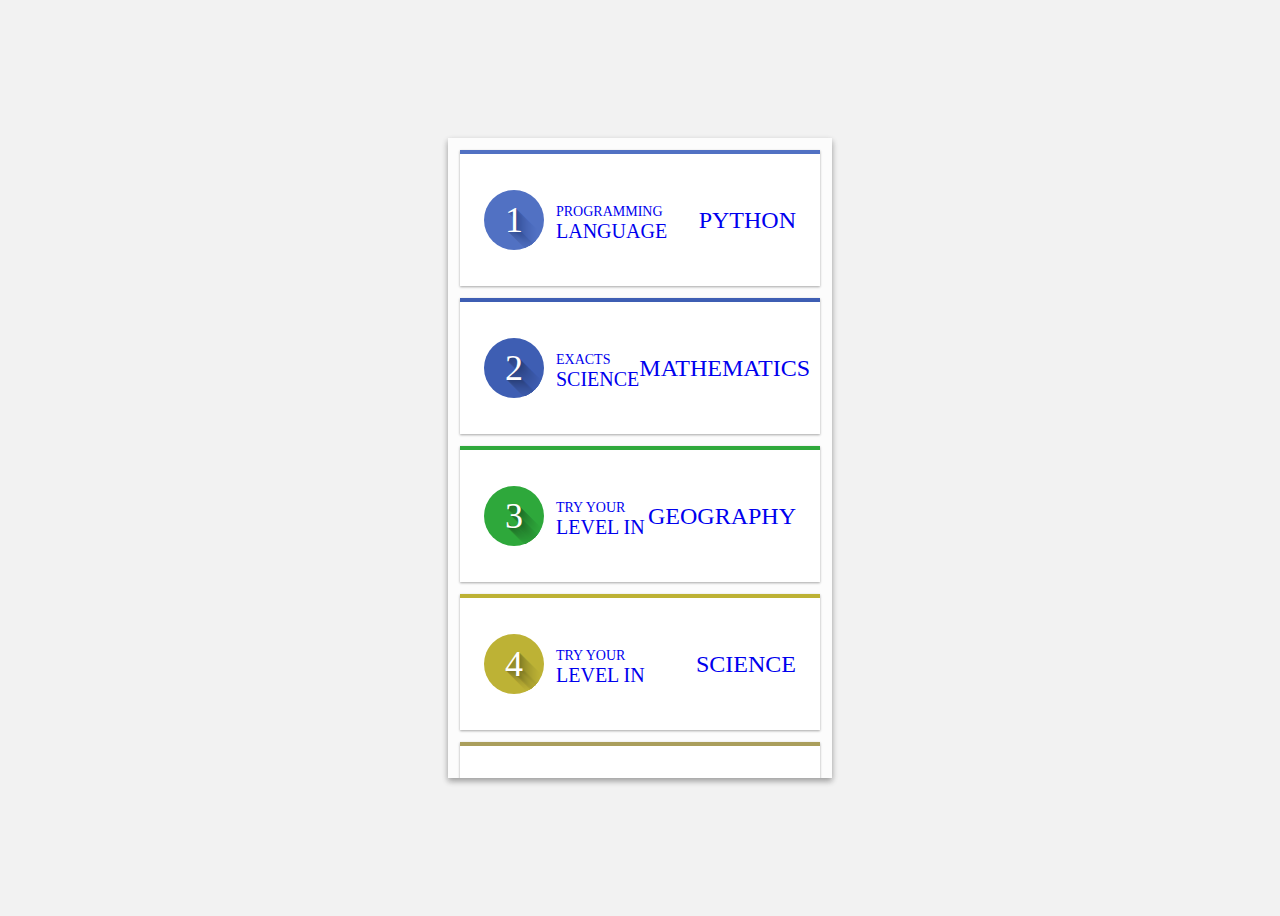
<file: userlogin/user/games/index.html>
<!DOCTYPE html>
<html>
<head>
	<title>DSW PROJECT</title>
	<link rel="stylesheet" type="text/css" href="style.css">
</head>
<body>
	<div class="view">
	<div class="card__full">
		<div class="card__full-top">
			<svg xmlns="http://www.w3.org/2000/svg" viewBox="0 0 24 24">
					<path d="M16.59 8.59l-4.59 4.58-4.59-4.58-1.41 1.41 6 6 6-6z"/>
					<path d="M0 0h24v24h-24z" fill="none"/>
			</svg>
			<span class="card__full-num"></span>
		</div>
		<div class="card__full-bottom">
			<p class="card__full-handle"></p>
			<p class="card__full-info"></p>
		</div>
	</div>
	<ul class="card__list">
		<a href="python.html" style="text-decoration: none;">
		<li class="card__item card__item--blue">
			<div class="card__info">
				<div class="info-player">
					<p class="info-player__num">1</p>
					<p class="info-player__name"><small>PROGRAMMING</small><br>LANGUAGE</p>
				</div>
				<div class="info-place">PYTHON</div>
			</div>
		</li>
		</a>
		<a href="math.html" style="text-decoration: none;">
		<li class="card__item card__item--purple">
			<div class="card__info">
				<div class="info-player">
					<p class="info-player__num">2</p>
					<p class="info-player__name"><small>EXACTS</small><br>SCIENCE</p>
				</div>
				<div class="info-place">MATHEMATICS</div>
			</div>
		</li>
		</a>
		<a href="geo.html" style="text-decoration: none;">
		<li class="card__item card__item--green">
			<div class="card__info">
				<div class="info-player">
					<p class="info-player__num">3</p>
					<p class="info-player__name"><small>TRY YOUR</small><br>LEVEL IN</p>
				</div>
				<div class="info-place">GEOGRAPHY</div>
			</div>
		</li>
		</a>
		<a href="sci.html" style="text-decoration: none;">
		<li class="card__item card__item--yellow">
			<div class="card__info">
				<div class="info-player">
					<p class="info-player__num">4</p>
					<p class="info-player__name"><small>TRY YOUR</small><br>LEVEL IN</p>
				</div>
				<div class="info-place">SCIENCE</div>
			</div>
		</li>
		</a>
		<a href="bus.html" style="text-decoration: none;">
		<li class="card__item card__item--tan">
			<div class="card__info">
				<div class="info-player">
					<p class="info-player__num">5</p>
					<p class="info-player__name"><small>TRY YOUR</small><br>LEVEL IN</p>
				</div>
				<div class="info-place">BUSINESS</div>
			</div>
		</li>
		</a>
		<a href="c.html" style="text-decoration: none;">
		<li class="card__item card__item--orange">
			<div class="card__info">
				<div class="info-player">
					<p class="info-player__num">6</p>
					<p class="info-player__name"><small>PROGRAMMING</small><br>LANGUAGE</p>
				</div>
				<div class="info-place">C#</div>
			</div>
		</li>
		</a>
	</ul>
</div>
</body>
<script src="base.js"></script>
</html>
</file>
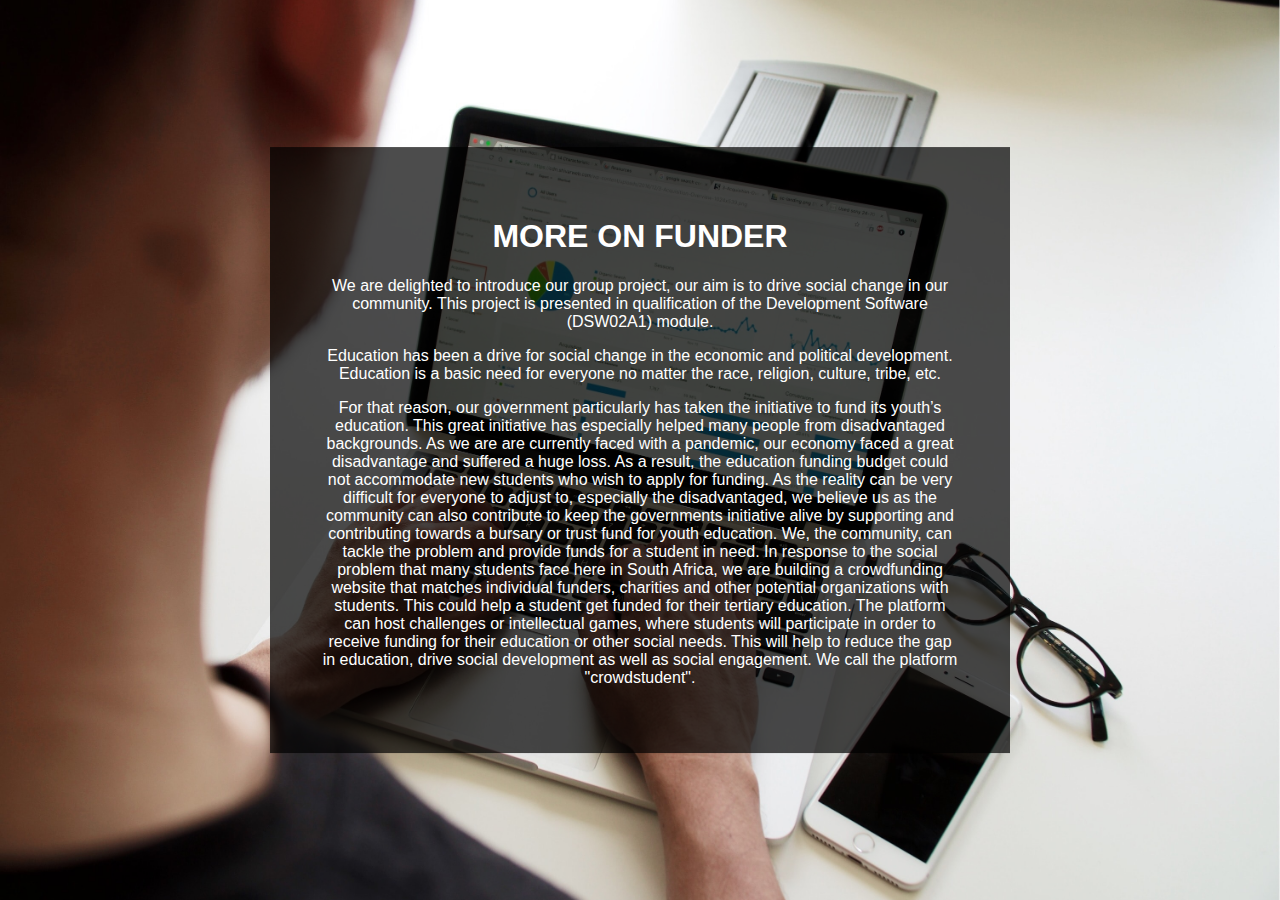
<file: more/more.html>
<!DOCTYPE html>
<html>
<head>
	<meta charset="utf-8">
	<meta name="viewport" content="width=device-width, initial-scale=1.0">
	<title>READ MORE</title>
	<link rel="stylesheet" href="more.css">
</head>
</head>
<body>
	<div class="header">
		<div class="main">
			<h1>MORE ON FUNDER</h1>
			<p>
				We are delighted to introduce our group project, our aim is to drive social change in our community. This project is presented in qualification of the Development Software (DSW02A1) module.
			</p>
			<p>
				Education has been a drive for social change in the economic and political development. Education is a basic need for everyone no matter the race, religion, culture, tribe, etc.
			</p>
			<p>
				For that reason, our government particularly has taken the initiative to fund its youth’s education. This great initiative has especially helped many people from disadvantaged backgrounds. As we are are currently faced with a pandemic, our economy faced a great disadvantage and suffered a huge loss. As a result, the education funding budget could not accommodate new students who wish to apply for funding. As the reality can be very difficult for everyone to adjust to, especially the disadvantaged, we believe us as the community can also contribute to keep the governments initiative alive by supporting and contributing towards a bursary or trust fund for youth education. We, the community, can tackle the problem and provide funds for a student in need. In response to the social problem that many students face here in South Africa, we are building a crowdfunding website that matches individual funders, charities and other potential organizations with students. This could help a student get funded for their tertiary education. The platform can host challenges or intellectual games, where students will participate in order to receive funding for their education or other social needs. This will help to reduce the gap in education, drive social development as well as social engagement. We call the platform "crowdstudent".
			</p>
		</div>
	</div>
</body>
</html>
</file>
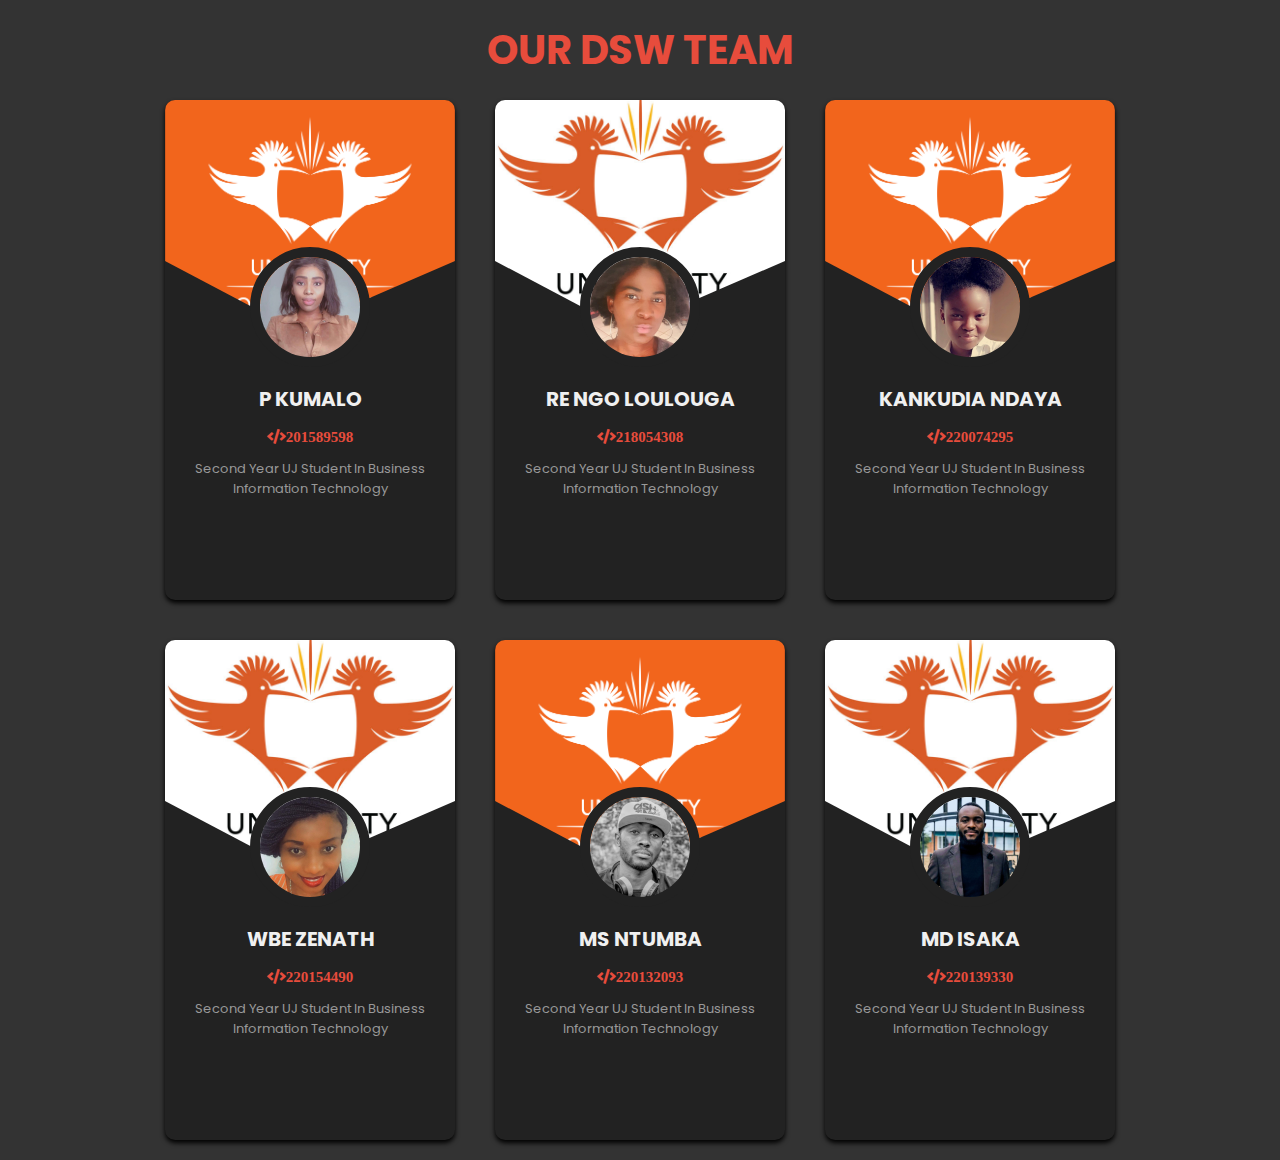
<file: team/team.html>
<!DOCTYPE html>
<html>
<head>
	<meta charset="utf-8">
	<meta name="viewport" content="width=device-width, initial-scale=1.0">
	<title>TEAM</title>
	<link rel="stylesheet" href="team.css">
	<link rel="stylesheet" href="https://cdnjs.cloudflare.com/ajax/libs/font-awesome/5.15.1/css/all.min.css">
</head>
<body>
	<h1>OUR DSW TEAM</h1>
	<section class="container">
		<div class="card">
			<div class="bg-image">
				<img src="images/uj.png">
			</div>
			<div class="pic">
				<img src="images/1.jpg">
			</div>
			<div class="info">
				<h3>P KUMALO</h3>
				<span>
					<i class="fas fa-code">201589598</i>
				</span>
				<p>Second Year UJ Student in Business Information Technology</p>
			</div>
		</div>
		<div class="card">
			<div class="bg-image">
				<img src="images/uj1.jpg">
			</div>
			<div class="pic">
				<img src="images/2.jpg">
			</div>
			<div class="info">
				<h3>RE NGO LOULOUGA</h3>
				<span>
					<i class="fas fa-code">218054308</i>
				</span>
				<p>Second Year UJ Student in Business Information Technology</p>
			</div>
		</div>
		<div class="card">
			<div class="bg-image">
				<img src="images/uj.png">
			</div>
			<div class="pic">
				<img src="images/3.jpg">
			</div>
			<div class="info">
				<h3>KANKUDIA NDAYA</h3>
				<span>
					<i class="fas fa-code">220074295</i>
				</span>
				<p>Second Year UJ Student in Business Information Technology</p>
			</div>
		</div>
		<div class="card">
			<div class="bg-image">
				<img src="images/uj1.jpg">
			</div>
			<div class="pic">
				<img src="images/4.jpg">
			</div>
			<div class="info">
				<h3>WBE ZENATH</h3>
				<span>
					<i class="fas fa-code">220154490</i>
				</span>
				<p>Second Year UJ Student in Business Information Technology</p>
			</div>
		</div>
		<div class="card">
			<div class="bg-image">
				<img src="images/uj.png">
			</div>
			<div class="pic">
				<img src="images/7.jpg">
			</div>
			<div class="info">
				<h3>MS NTUMBA</h3>
				<span>
					<i class="fas fa-code">220132093</i>
				</span>
				<p>Second Year UJ Student in Business Information Technology</p>
			</div>
		</div>
		<div class="card">
			<div class="bg-image">
				<img src="images/uj1.jpg">
			</div>
			<div class="pic">
				<img src="images/6.jpg">
			</div>
			<div class="info">
				<h3>MD ISAKA</h3>
				<span>
					<i class="fas fa-code">220139330</i>
				</span>
				<p>Second Year UJ Student in Business Information Technology</p>
			</div>
		</div>
	</section>
</body>
</html>
</file>
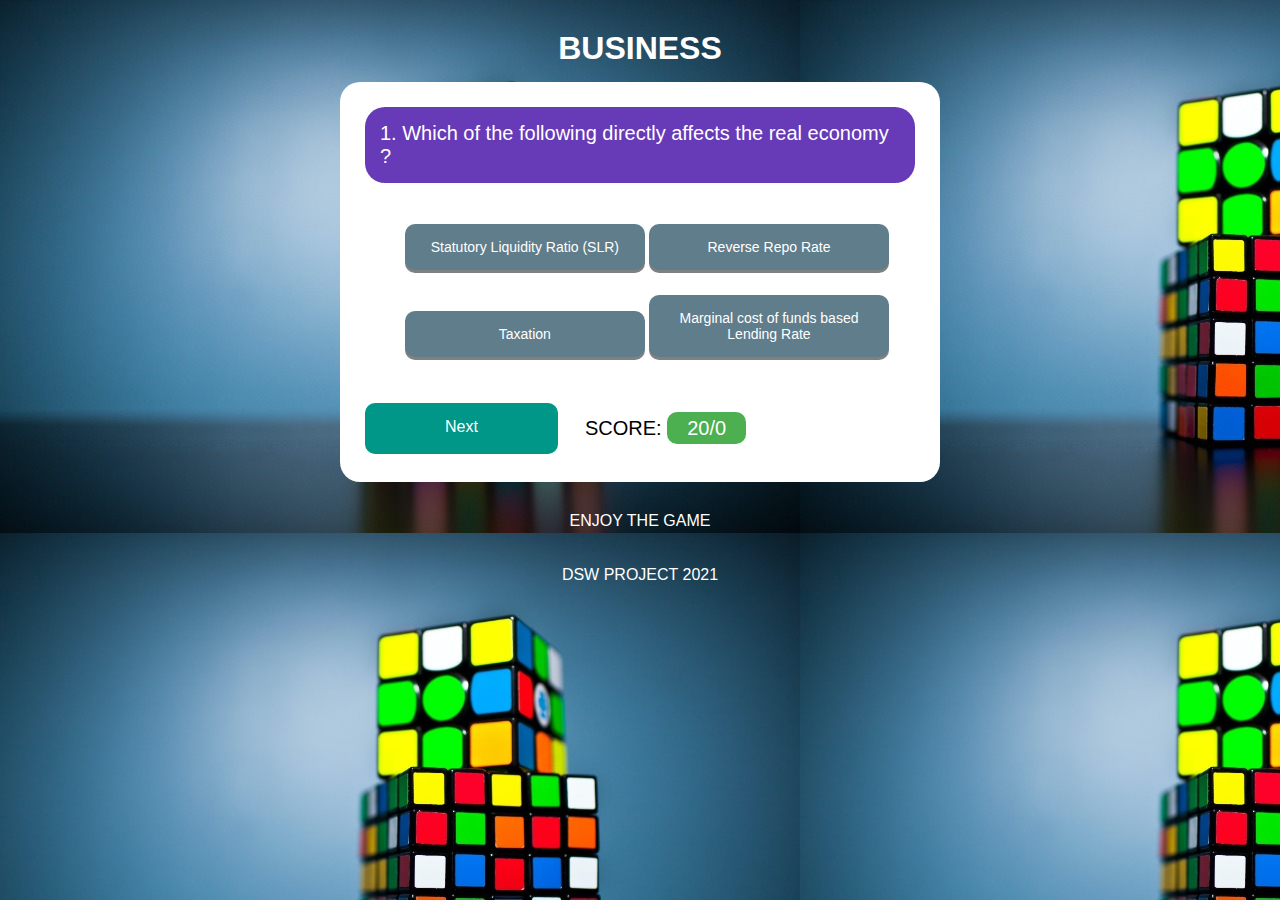
<file: userlogin/user/games/bus.html>
<!DOCTYPE html>
<html>
<head>
	<meta charset="utf-8">
	<meta name="viewport" content="width=device-width, initial-scale=1.0">
	<meta http-equiv="X-UA-Compatible" content="ie-edge">
	<title>Quiz</title>
	<link rel="stylesheet" href="good.css">
</head>
<body>
	<h1>BUSINESS</h1>
	<div class="quiz_wrapper">
		<div class="question" id="questionBox">
			
		</div>
		<div class="options">
			<ul id="ul">
				<li id="op1" onclick="button(this)" onmousedown="beep5.play();"></li>
				<li id="op2" onclick="button(this)" onmousedown="beep5.play();"></li>
				<li id="op3" onclick="button(this)" onmousedown="beep5.play();"></li>
				<li id="op4" onclick="button(this)" onmousedown="beep5.play();"></li>
			</ul>
		</div>
		<div class="score">
			<div class="next">
				<button type="button" onclick="next()" id="button" onmousedown="beep5.play();">Next</button>
			</div>
			<div class="score-card">
				Score: <span id="scoreCard">0</span>
			</div>
		</div>
	</div>
	<script>
		var beep5=new Audio();
		beep5.src="sojap.mp3";
	</script>
	<script src="bus.js"></script>
</body>
<p class="copyright">ENJOY THE GAME</p>
<p class="copyright">DSW PROJECT 2021</p>
</html>
</file>
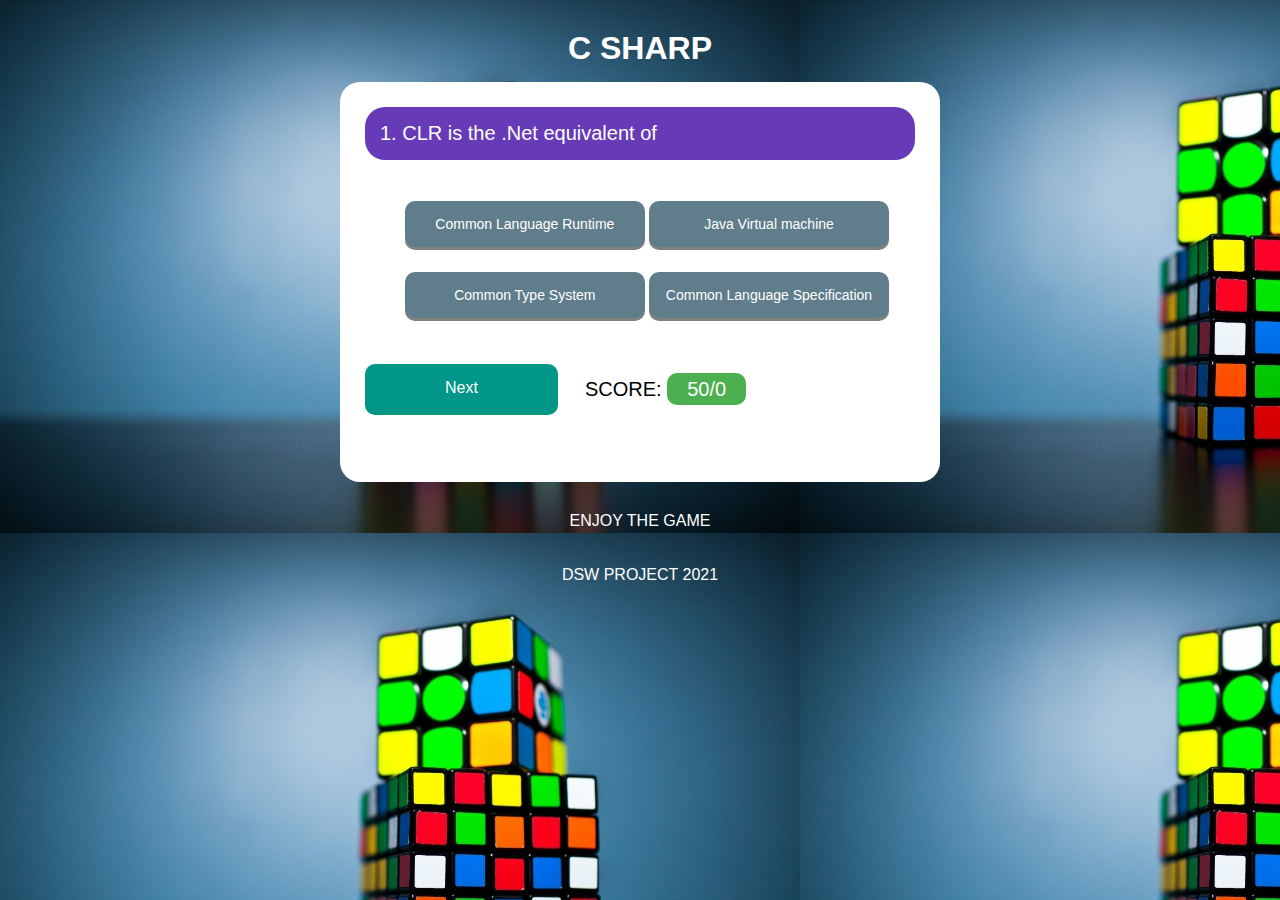
<file: userlogin/user/games/c.html>
<!DOCTYPE html>
<html>
<head>
	<meta charset="utf-8">
	<meta name="viewport" content="width=device-width, initial-scale=1.0">
	<meta http-equiv="X-UA-Compatible" content="ie-edge">
	<title>Quiz</title>
	<link rel="stylesheet" href="good.css">
</head>
<body>
	<h1>C SHARP</h1>
	<div class="quiz_wrapper">
		<div class="question" id="questionBox">
			
		</div>
		<div class="options">
			<ul id="ul">
				<li id="op1" onclick="button(this)" onmousedown="beep5.play();"></li>
				<li id="op2" onclick="button(this)" onmousedown="beep5.play();"></li>
				<li id="op3" onclick="button(this)" onmousedown="beep5.play();"></li>
				<li id="op4" onclick="button(this)" onmousedown="beep5.play();"></li>
			</ul>
		</div>
		<div class="score">
			<div class="next">
				<button type="button" onclick="next()" id="button" onmousedown="beep5.play();">Next</button>
			</div>
			<div class="score-card">
				Score: <span id="scoreCard">0</span>
			</div>
		</div>
	</div>
	<script>
		var beep5=new Audio();
		beep5.src="sojap.mp3";
	</script>
	<script src="c.js"></script>
</body>
<p class="copyright">ENJOY THE GAME</p>
<p class="copyright">DSW PROJECT 2021</p>
</html>
</file>
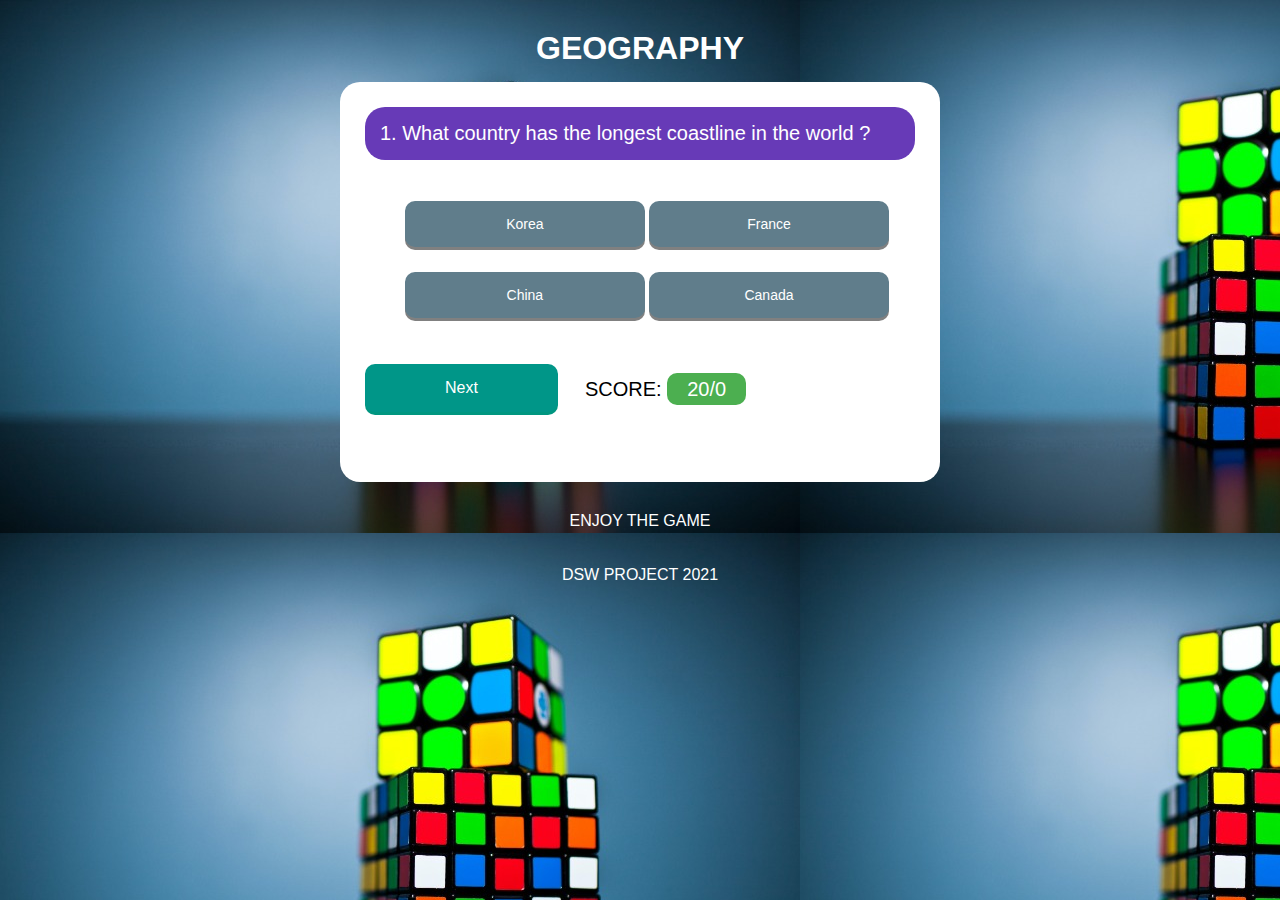
<file: userlogin/user/games/geo.html>
<!DOCTYPE html>
<html>
<head>
	<meta charset="utf-8">
	<meta name="viewport" content="width=device-width, initial-scale=1.0">
	<meta http-equiv="X-UA-Compatible" content="ie-edge">
	<title>Quiz</title>
	<link rel="stylesheet" href="good.css">
</head>
<body>
	<h1>GEOGRAPHY</h1>
	<div class="quiz_wrapper">
		<div class="question" id="questionBox">
			
		</div>
		<div class="options">
			<ul id="ul">
				<li id="op1" onclick="button(this)" onmousedown="beep5.play();"></li>
				<li id="op2" onclick="button(this)" onmousedown="beep5.play();"></li>
				<li id="op3" onclick="button(this)" onmousedown="beep5.play();"></li>
				<li id="op4" onclick="button(this)" onmousedown="beep5.play();"></li>
			</ul>
		</div>
		<div class="score">
			<div class="next">
				<button type="button" onclick="next()" id="button" onmousedown="beep5.play();">Next</button>
			</div>
			<div class="score-card">
				Score: <span id="scoreCard">0</span>
			</div>
		</div>
	</div>
	<script>
		var beep5=new Audio();
		beep5.src="sojap.mp3";
	</script>
	<script src="geo.js"></script>
</body>
<p class="copyright">ENJOY THE GAME</p>
<p class="copyright">DSW PROJECT 2021</p>
</html>
</file>
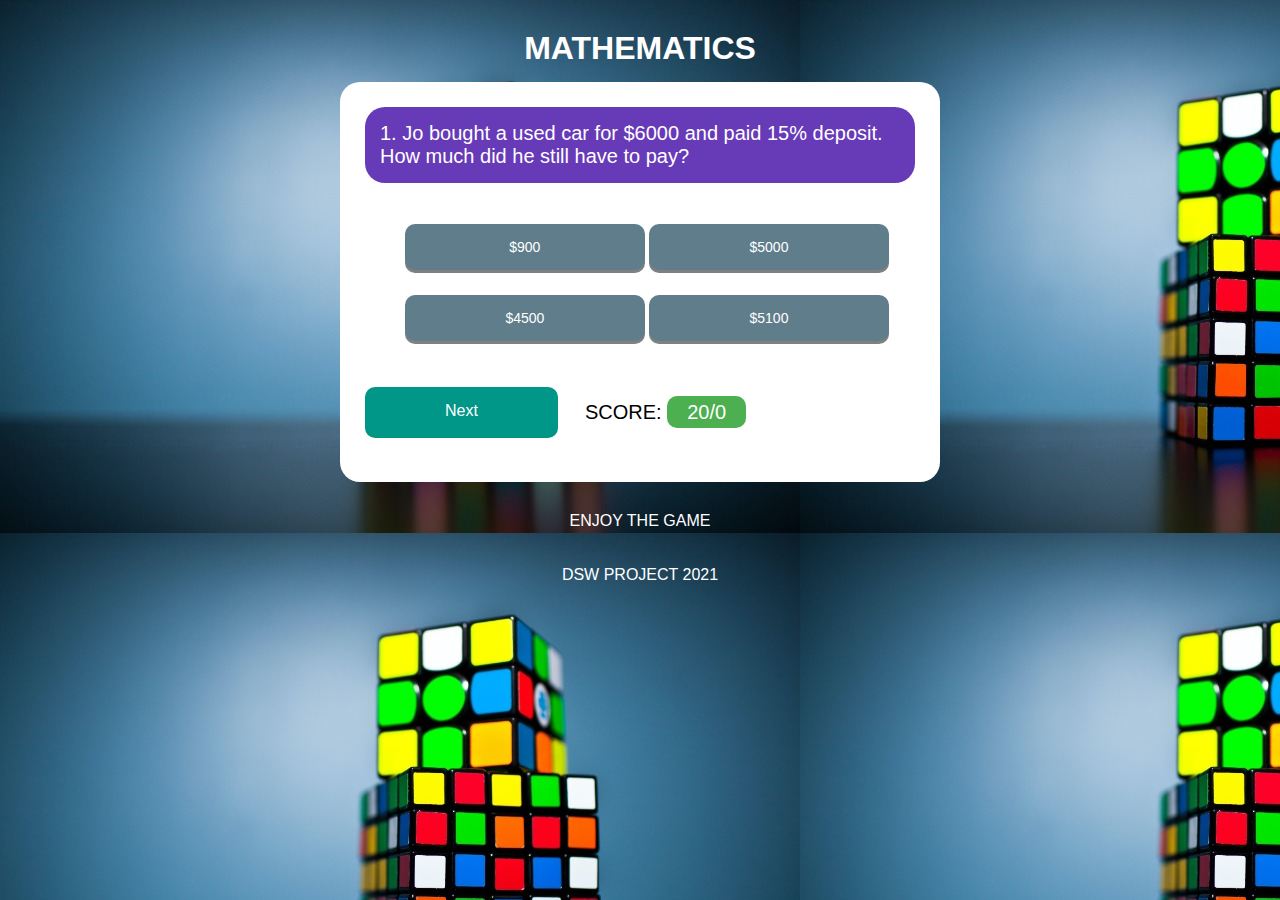
<file: userlogin/user/games/math.html>
<!DOCTYPE html>
<html>
<head>
	<meta charset="utf-8">
	<meta name="viewport" content="width=device-width, initial-scale=1.0">
	<meta http-equiv="X-UA-Compatible" content="ie-edge">
	<title>Quiz</title>
	<link rel="stylesheet" href="good.css">
</head>
<body>
	<h1>MATHEMATICS</h1>
	<div class="quiz_wrapper">
		<div class="question" id="questionBox">
			
		</div>
		<div class="options">
			<ul id="ul">
				<li id="op1" onclick="button(this)" onmousedown="beep5.play();"></li>
				<li id="op2" onclick="button(this)" onmousedown="beep5.play();"></li>
				<li id="op3" onclick="button(this)" onmousedown="beep5.play();"></li>
				<li id="op4" onclick="button(this)" onmousedown="beep5.play();"></li>
			</ul>
		</div>
		<div class="score">
			<div class="next">
				<button type="button" onclick="next()" id="button" onmousedown="beep5.play();">Next</button>
			</div>
			<div class="score-card">
				Score: <span id="scoreCard">0</span>
			</div>
		</div>
	</div>
	<script>
		var beep5=new Audio();
		beep5.src="sojap.mp3";
	</script>
	<script src="math.js"></script>
</body>
<p class="copyright">ENJOY THE GAME</p>
<p class="copyright">DSW PROJECT 2021</p>
</html>
</file>
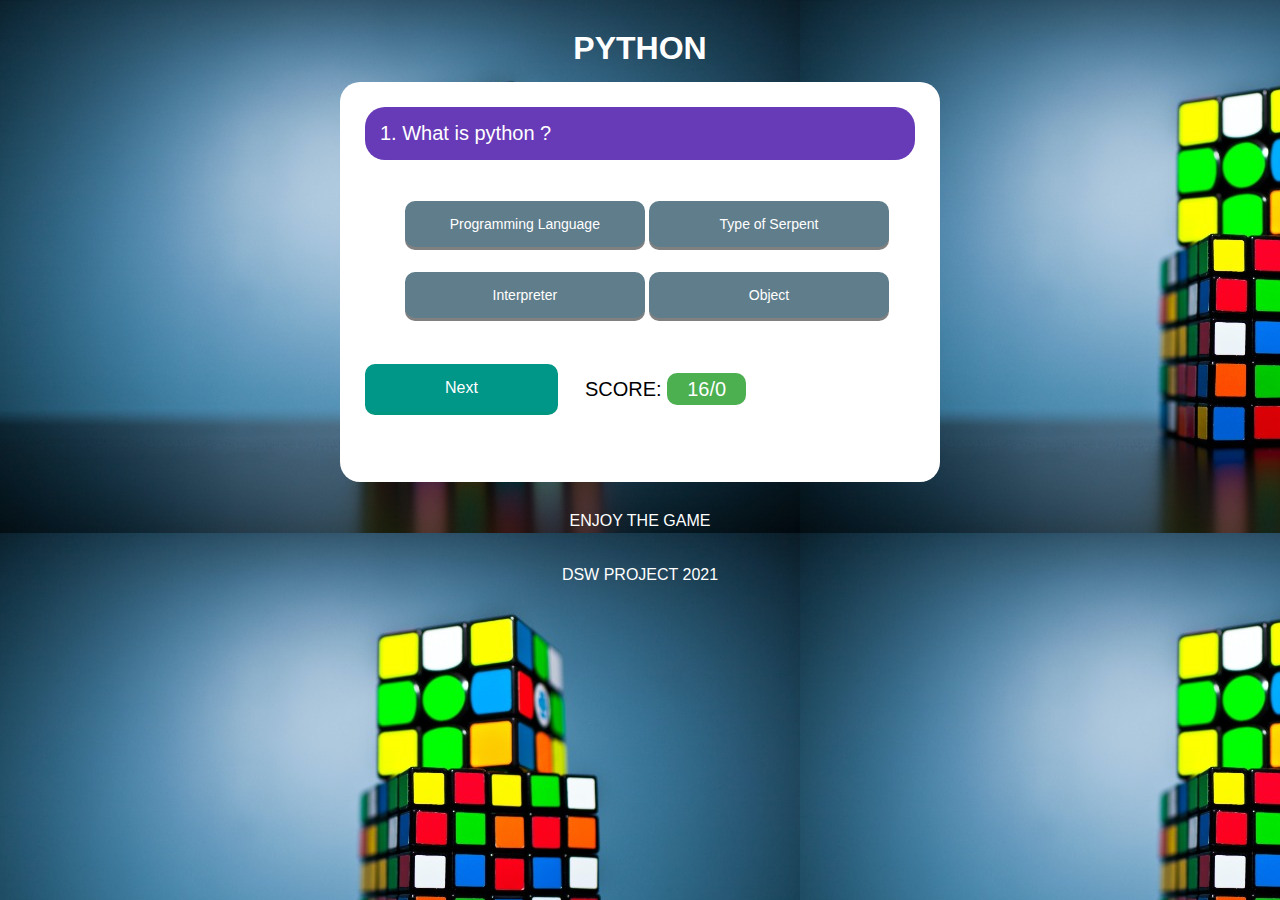
<file: userlogin/user/games/python.html>
<!DOCTYPE html>
<html>
<head>
	<meta charset="utf-8">
	<meta name="viewport" content="width=device-width, initial-scale=1.0">
	<meta http-equiv="X-UA-Compatible" content="ie-edge">
	<title>Quiz</title>
	<link rel="stylesheet" href="good.css">
</head>
<body>
	<h1>PYTHON</h1>
	<div class="quiz_wrapper">
		<div class="question" id="questionBox">
			
		</div>
		<div class="options">
			<ul id="ul">
				<li id="op1" onclick="button(this)" onmousedown="beep5.play();"></li>
				<li id="op2" onclick="button(this)" onmousedown="beep5.play();"></li>
				<li id="op3" onclick="button(this)" onmousedown="beep5.play();"></li>
				<li id="op4" onclick="button(this)" onmousedown="beep5.play();"></li>
			</ul>
		</div>
		<div class="score">
			<div class="next">
				<button type="button" onclick="next()" id="button" onmousedown="beep5.play();">Next</button>
			</div>
			<div class="score-card">
				Score: <span id="scoreCard">0</span>
			</div>
		</div>
	</div>
	<script>
		var beep5=new Audio();
		beep5.src="sojap.mp3";
	</script>
	<script src="python.js"></script>
</body>
<p class="copyright">ENJOY THE GAME</p>
<p class="copyright">DSW PROJECT 2021</p>
</html>
</file>
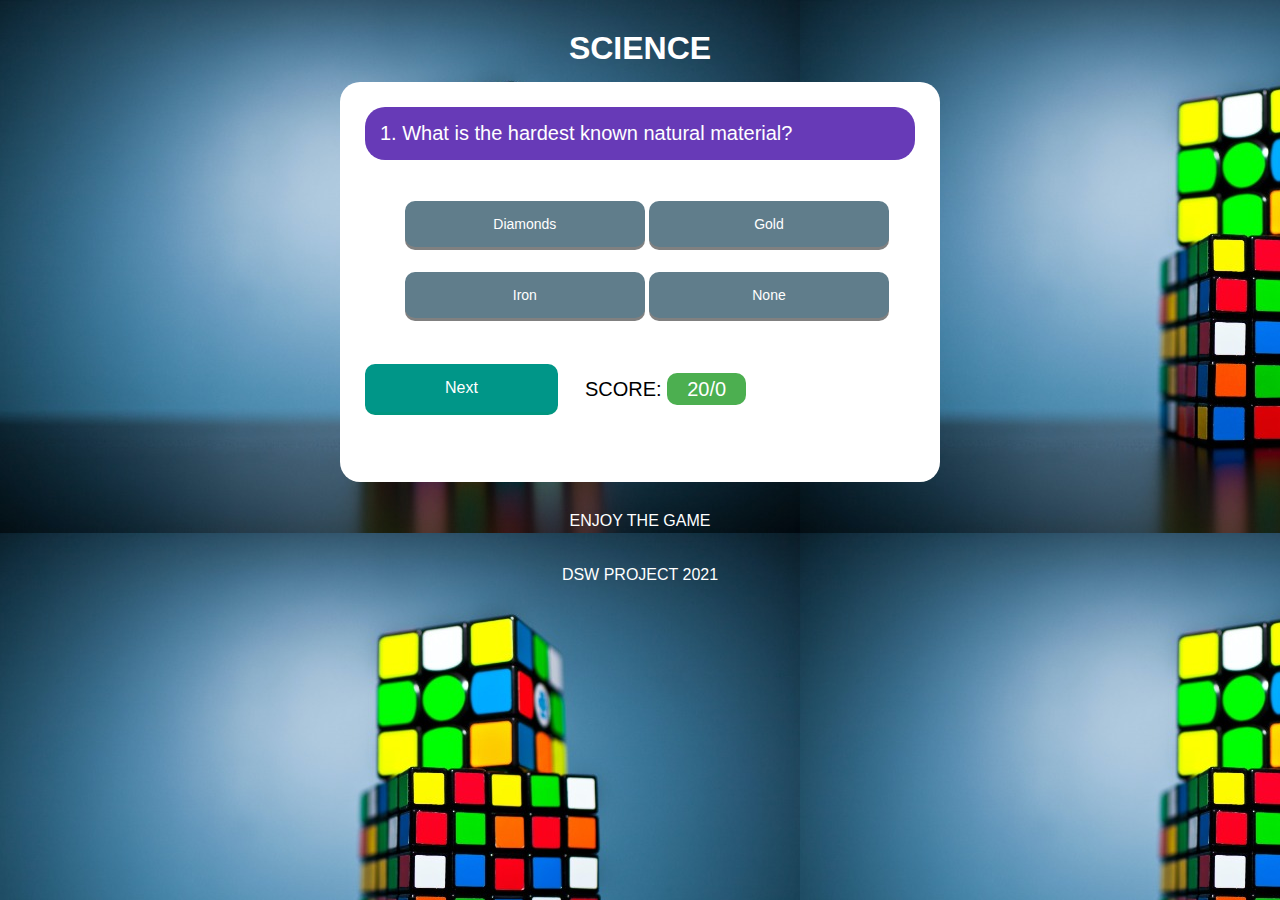
<file: userlogin/user/games/sci.html>
<!DOCTYPE html>
<html>
<head>
	<meta charset="utf-8">
	<meta name="viewport" content="width=device-width, initial-scale=1.0">
	<meta http-equiv="X-UA-Compatible" content="ie-edge">
	<title>Quiz</title>
	<link rel="stylesheet" href="good.css">
</head>
<body>
	<h1>SCIENCE</h1>
	<div class="quiz_wrapper">
		<div class="question" id="questionBox">
			
		</div>
		<div class="options">
			<ul id="ul">
				<li id="op1" onclick="button(this)" onmousedown="beep5.play();"></li>
				<li id="op2" onclick="button(this)" onmousedown="beep5.play();"></li>
				<li id="op3" onclick="button(this)" onmousedown="beep5.play();"></li>
				<li id="op4" onclick="button(this)" onmousedown="beep5.play();"></li>
			</ul>
		</div>
		<div class="score">
			<div class="next">
				<button type="button" onclick="next()" id="button" onmousedown="beep5.play();">Next</button>
			</div>
			<div class="score-card">
				Score: <span id="scoreCard">0</span>
			</div>
		</div>
	</div>
	<script>
		var beep5=new Audio();
		beep5.src="sojap.mp3";
	</script>
	<script src="sci.js"></script>
</body>
<p class="copyright">ENJOY THE GAME</p>
<p class="copyright">DSW PROJECT 2021</p>
</html>
</file>
<file: userlogin/user/games/style.css>
*
{
  box-sizing: border-box;
}

ul
{
  margin: 0;
  padding: 0;
  list-style-type: none;
}

body
{
  display: -webkit-box;
  display: flex;
  -webkit-box-align: center;
          align-items: center;
  -webkit-box-pack: center;
          justify-content: center;
  height: 100vh;
  line-height: 1.5;
  font-family: 'Montserrat';
  background: #f2f2f2;
  color: #404040;
  overflow: hidden;
}

.view
{
  position: relative;
  height: 640px;
  width: 384px;
  background: #fcfcfc;
  box-shadow: 0 3px 6px rgba(0, 0, 0, 0.16), 0 3px 6px rgba(0, 0, 0, 0.23);
  overflow-y: scroll;
}

.card__list
{
  padding: 0.75rem;
}
.card__item
{
  margin: 0 0 0.75rem;
  padding: 2.25rem 1.5rem;
  border-top: 4px solid #404040;
  box-shadow: 0 1px 3px rgba(0, 0, 0, 0.12), 0 1px 2px rgba(0, 0, 0, 0.24);
  background: white;
  cursor: pointer;
  -webkit-transition: all 0.5s cubic-bezier(0.23, 1, 0.32, 1);
  transition: all 0.5s cubic-bezier(0.23, 1, 0.32, 1);
}
.card__item--blue
{
  border-top-color: #5171C3;
}
.card__item--blue p.info-player__num
{
  background: #5171C3;
  text-shadow:  1px 1px rgba(51, 78, 148, 0.7) , 2px 2px rgba(54, 81, 152, 0.715) , 3px 3px rgba(56, 84, 156, 0.73) , 4px 4px rgba(58, 87, 160, 0.745) , 5px 5px rgba(61, 89, 163, 0.76) , 6px 6px rgba(62, 91, 166, 0.775) , 7px 7px rgba(64, 94, 169, 0.79) , 8px 8px rgba(66, 96, 172, 0.805) , 9px 9px rgba(68, 97, 174, 0.82) , 10px 10px rgba(69, 99, 176, 0.835) , 11px 11px rgba(71, 101, 179, 0.85) , 12px 12px rgba(72, 102, 181, 0.865) , 13px 13px rgba(73, 104, 183, 0.88) , 14px 14px rgba(74, 105, 184, 0.895) , 15px 15px rgba(75, 106, 186, 0.91) , 16px 16px rgba(76, 108, 188, 0.925) , 17px 17px rgba(77, 109, 189, 0.94) , 18px 18px rgba(78, 110, 191, 0.955) , 19px 19px rgba(79, 111, 192, 0.97) , 20px 20px rgba(80, 112, 194, 0.985);
}
.card__item--blue:hover .info-player__name,
.card__item--blue:hover .info-place
{
  color: #5171C3;
}
.card__item--orange
{
  border-top-color: #DE660F;
}
.card__item--orange p.info-player__num
{
  background: #DE660F;
  text-shadow:  1px 1px rgba(150, 69, 10, 0.7) , 2px 2px rgba(156, 72, 10, 0.715) , 3px 3px rgba(162, 75, 11, 0.73) , 4px 4px rgba(168, 77, 11, 0.745) , 5px 5px rgba(173, 79, 12, 0.76) , 6px 6px rgba(178, 82, 12, 0.775) , 7px 7px rgba(182, 84, 12, 0.79) , 8px 8px rgba(186, 86, 13, 0.805) , 9px 9px rgba(190, 87, 13, 0.82) , 10px 10px rgba(193, 89, 13, 0.835) , 11px 11px rgba(197, 90, 13, 0.85) , 12px 12px rgba(200, 92, 13, 0.865) , 13px 13px rgba(203, 93, 14, 0.88) , 14px 14px rgba(206, 95, 14, 0.895) , 15px 15px rgba(209, 96, 14, 0.91) , 16px 16px rgba(211, 97, 14, 0.925) , 17px 17px rgba(213, 98, 14, 0.94) , 18px 18px rgba(216, 99, 15, 0.955) , 19px 19px rgba(218, 100, 15, 0.97) , 20px 20px rgba(220, 101, 15, 0.985);
}
.card__item--orange:hover .info-player__name,
.card__item--orange:hover .info-place
{
  color: #DE660F;
}
.card__item--green
{
  border-top-color: #2EA83B;
}
.card__item--green p.info-player__num
{
  background: #2EA83B;
  text-shadow:  1px 1px rgba(30, 108, 38, 0.7) , 2px 2px rgba(31, 113, 40, 0.715) , 3px 3px rgba(33, 118, 42, 0.73) , 4px 4px rgba(34, 123, 43, 0.745) , 5px 5px rgba(35, 127, 45, 0.76) , 6px 6px rgba(36, 131, 46, 0.775) , 7px 7px rgba(37, 135, 47, 0.79) , 8px 8px rgba(38, 138, 49, 0.805) , 9px 9px rgba(39, 141, 50, 0.82) , 10px 10px rgba(40, 144, 51, 0.835) , 11px 11px rgba(40, 147, 52, 0.85) , 12px 12px rgba(41, 150, 53, 0.865) , 13px 13px rgba(42, 152, 53, 0.88) , 14px 14px rgba(42, 155, 54, 0.895) , 15px 15px rgba(43, 157, 55, 0.91) , 16px 16px rgba(44, 159, 56, 0.925) , 17px 17px rgba(44, 161, 57, 0.94) , 18px 18px rgba(45, 163, 57, 0.955) , 19px 19px rgba(45, 165, 58, 0.97) , 20px 20px rgba(46, 166, 58, 0.985);
}
.card__item--green:hover .info-player__name,
.card__item--green:hover .info-place
{
  color: #2EA83B;
}
.card__item--yellow
{
  border-top-color: #BDB235;
}
.card__item--yellow p.info-player__num
{
  background: #BDB235;
  text-shadow:  1px 1px rgba(129, 122, 36, 0.7) , 2px 2px rgba(134, 127, 38, 0.715) , 3px 3px rgba(139, 132, 39, 0.73) , 4px 4px rgba(144, 136, 40, 0.745) , 5px 5px rgba(148, 140, 41, 0.76) , 6px 6px rgba(152, 143, 43, 0.775) , 7px 7px rgba(156, 147, 44, 0.79) , 8px 8px rgba(159, 150, 45, 0.805) , 9px 9px rgba(162, 153, 45, 0.82) , 10px 10px rgba(165, 156, 46, 0.835) , 11px 11px rgba(168, 158, 47, 0.85) , 12px 12px rgba(171, 161, 48, 0.865) , 13px 13px rgba(173, 163, 49, 0.88) , 14px 14px rgba(176, 165, 49, 0.895) , 15px 15px rgba(178, 168, 50, 0.91) , 16px 16px rgba(180, 169, 50, 0.925) , 17px 17px rgba(182, 171, 51, 0.94) , 18px 18px rgba(184, 173, 52, 0.955) , 19px 19px rgba(186, 175, 52, 0.97) , 20px 20px rgba(187, 176, 53, 0.985);
}
.card__item--yellow:hover .info-player__name,
.card__item--yellow:hover .info-place
{
  color: #BDB235;
}
.card__item--tan
{
  border-top-color: #AA9E5C;
}
.card__item--tan p.info-player__num
{
  background: #AA9E5C;
  text-shadow:  1px 1px rgba(122, 113, 64, 0.7) , 2px 2px rgba(126, 117, 66, 0.715) , 3px 3px rgba(130, 121, 69, 0.73) , 4px 4px rgba(134, 124, 71, 0.745) , 5px 5px rgba(137, 127, 73, 0.76) , 6px 6px rgba(140, 130, 75, 0.775) , 7px 7px rgba(143, 133, 76, 0.79) , 8px 8px rgba(146, 136, 78, 0.805) , 9px 9px rgba(149, 138, 79, 0.82) , 10px 10px rgba(151, 140, 81, 0.835) , 11px 11px rgba(153, 142, 82, 0.85) , 12px 12px rgba(155, 144, 83, 0.865) , 13px 13px rgba(157, 146, 85, 0.88) , 14px 14px rgba(159, 148, 86, 0.895) , 15px 15px rgba(161, 150, 87, 0.91) , 16px 16px rgba(163, 151, 88, 0.925) , 17px 17px rgba(164, 153, 89, 0.94) , 18px 18px rgba(166, 154, 90, 0.955) , 19px 19px rgba(167, 155, 90, 0.97) , 20px 20px rgba(169, 157, 91, 0.985);
}
.card__item--tan:hover .info-player__name,
.card__item--tan:hover .info-place
{
  color: #AA9E5C;
}
.card__item--purple
{
  border-top-color: #3E5EB3;
}
.card__item--purple p.info-player__num
{
  background: #3E5EB3;
  text-shadow:  1px 1px rgba(42, 64, 122, 0.7) , 2px 2px rgba(44, 67, 127, 0.715) , 3px 3px rgba(45, 69, 132, 0.73) , 4px 4px rgba(47, 71, 136, 0.745) , 5px 5px rgba(48, 74, 140, 0.76) , 6px 6px rgba(50, 75, 144, 0.775) , 7px 7px rgba(51, 77, 147, 0.79) , 8px 8px rgba(52, 79, 151, 0.805) , 9px 9px rgba(53, 81, 154, 0.82) , 10px 10px rgba(54, 82, 156, 0.835) , 11px 11px rgba(55, 84, 159, 0.85) , 12px 12px rgba(56, 85, 162, 0.865) , 13px 13px rgba(57, 86, 164, 0.88) , 14px 14px rgba(58, 87, 166, 0.895) , 15px 15px rgba(58, 88, 168, 0.91) , 16px 16px rgba(59, 89, 170, 0.925) , 17px 17px rgba(60, 90, 172, 0.94) , 18px 18px rgba(60, 91, 174, 0.955) , 19px 19px rgba(61, 92, 176, 0.97) , 20px 20px rgba(61, 93, 177, 0.985);
}
.card__item--purple:hover .info-player__name,
.card__item--purple:hover .info-place
{
  color: #3E5EB3;
}
.card__item:hover
{
  background: #444;
}
.card__item:hover .info-player__num
{
  -webkit-transform: scale(1.1);
          transform: scale(1.1);
}
.card__info
{
  display: -webkit-box;
  display: flex;
  -webkit-box-align: center;
          align-items: center;
  -webkit-box-pack: justify;
          justify-content: space-between;
}
.card__info .info-player
{
  display: -webkit-box;
  display: flex;
  -webkit-box-align: center;
          align-items: center;
}
.card__info .info-player__num
{
  width: 60px;
  height: 60px;
  line-height: 36px;
  padding: 0.75rem;
  margin: 0 0.75rem 0 0;
  text-align: center;
  background: silver;
  border-radius: 50%;
  font-size: 36px;
  color: white;
  overflow: hidden;
  -webkit-transition: all 0.5s cubic-bezier(0.23, 1, 0.32, 1);
  transition: all 0.5s cubic-bezier(0.23, 1, 0.32, 1);
}
.card__info .info-player__name
{
  line-height: 1.1;
  font-size: 20px;
  margin: 0;
}
.card__info .info-player__name small
{
  font-size: 14px;
}
.card__info .info-place
{
  margin: 0;
  font-size: 24px;
}
.card__full
{
  will-change: transform;
  display: -webkit-box;
  display: flex;
  -webkit-box-orient: vertical;
  -webkit-box-direction: normal;
          flex-flow: column wrap;
  position: fixed;
  top: 50%;
  left: 50%;
  width: 384px;
  height: 640px;
  z-index: 2;
  visibility: hidden;
  -webkit-transform-origin: top center;
          transform-origin: top center;
  -webkit-transform: scaleY(0) translate(-50%, -50%);
          transform: scaleY(0) translate(-50%, -50%);
  -webkit-transition: all 0.5s cubic-bezier(0.23, 1, 0.32, 1);
  transition: all 0.5s cubic-bezier(0.23, 1, 0.32, 1);
}
.card__full.active
{
  visibility: visible;
  -webkit-transform: scaleY(1) translate(-50%, -50%);
          transform: scaleY(1) translate(-50%, -50%);
}
.card__full.active .card__full-num,
.card__full.active .card__full-handle,
.card__full.active .card__full-info
{
  opacity: 1;
}
.card__full-top, .card__full-bottom
{
  -webkit-box-flex: 1;
          flex: 1;
}
.card__full-bottom
{
  display: -webkit-box;
  display: flex;
  -webkit-box-pack: center;
          justify-content: center;
  -webkit-box-orient: vertical;
  -webkit-box-direction: normal;
          flex-flow: column wrap;
  padding: 0 3rem;
  background: white;
}
.card__full-top
{
  position: relative;
  display: -webkit-box;
  display: flex;
  -webkit-box-align: center;
          align-items: center;
  -webkit-box-pack: center;
          justify-content: center;
  background: #5171C3;
  overflow: hidden;
}
.card__full-top svg
{
  position: absolute;
  top: 1.5rem;
  left: 1.5rem;
  fill: rgba(0, 0, 0, 0.4);
  width: 32px;
  cursor: pointer;
  -webkit-transition: all 0.5s cubic-bezier(0.23, 1, 0.32, 1);
  transition: all 0.5s cubic-bezier(0.23, 1, 0.32, 1);
}
.card__full-top svg:hover
{
  fill: rgba(0, 0, 0, 0.7);
}
.card__full-num, .card__full-handle, .card__full-info
{
  opacity: 0;
  -webkit-transition: all 0.5s cubic-bezier(0.23, 1, 0.32, 1);
  transition: all 0.5s cubic-bezier(0.23, 1, 0.32, 1);
  -webkit-transition-duration: 2s;
          transition-duration: 2s;
  -webkit-transition-delay: .35s;
          transition-delay: .35s;
}
.card__full-num
{
  color: white;
  font-size: 140px;
}
.card__full-handle
{
  font-size: 16px;
  margin: 0;
}
.card__full-info
{
  margin: 0;
  font-size: 20px;
  color: #404040;
}

.logo
{
  position: fixed;
  bottom: 3vh;
  right: 3vw;
  z-index: 2;
}
.logo img
{
  width: 45px;
  -webkit-transition: all 0.5s cubic-bezier(0.23, 1, 0.32, 1);
  transition: all 0.5s cubic-bezier(0.23, 1, 0.32, 1);
  -webkit-transform: rotate(0);
          transform: rotate(0);
  filter: invert(100%);
  -webkit-filter: invert(100%);
}
.logo img:hover
{
  -webkit-transform: rotate(180deg) scale(1.1);
          transform: rotate(180deg) scale(1.1);
}
</file>
<file: more/more.css>
body
{
	margin: 0;
	padding: 0;
	font-family: 'Poppins', sans-serif;
}

.header
{
	height: 100vh;
	width: 100%;
	background: url("bg.jpg") no-repeat;
	background-size: cover;
	background-position: center;
}

.main
{
	width: 50%;
	background: rgba(0,0,0,0.7);
	color: #fff;
	text-align: center;
	padding: 50px;
	position: absolute;
	top: 50%;
	left: 50%;
	transform: translate(-50%,-50%);
}
</file>
<file: team/team.css>
@import url('https://fonts.googleapis.com/css?family=Poppins:200,300,400,500,600,700,800,900&display=swap');

*
{
	margin: 0;
	padding: 0;
	box-sizing: border-box;
	text-transform: capitalize;
	transition: all 0.2s linear;
	font-family: 'Poppins', sans-serrif;
}

body
{
	background: #333;
}

h1
{
	font-size: 40px;
	margin-top: 20px;
	color: #e74c3c;
	text-align: center;
}

.container
{
	display: flex;
	justify-content: center;
	flex-wrap: wrap;
}

.card
{
	height: 500px;
	width: 290px;
	margin: 20px;
	box-shadow: 0 3px 5px #000;
	border-radius: 10px;
	overflow: hidden;
	text-align: center;
	background-color: #222; 
}

.card .bg-image img
{
	width: 100%;
	height: 230px;
	object-fit: cover;
	clip-path: polygon(0 0, 100% 0%, 100% 70%, 45% 100%, 0 70%);
}

.card .pic img
{
	height: 120px;
	width: 120px;
	border-radius: 50%;
	border: 10px solid #222;
	margin-top: -90px;
	position: relative;
}

.card .info h3
{
	color: #f0f0f0;
	font-size: 20px;
	padding: 10px 0;
}

.card .info span
{
	font-size: 15px;
	color: #e74c3c;
}

.card .info p
{
	font-size: 13px;
	padding: 10px 20px;
	color: #999;
}
</file>
<file: userlogin/user/games/good.css>
body
{
	background-image: url("img/bg2.jpg");
	margin: 0;
	padding: 0;
}

*
{
	box-sizing: border-box;
	font-family: sans-serif;
}

h1
{
	text-align: center;
	color: #ffffff;
	margin: 30px 0px -15px;
}

.quiz_wrapper
{
	height: 400px;
	width: 600px;
	background-color: white;
	margin: 30px auto;
	border-radius: 20px;
	padding: 25px;
}

.quiz_wrapper .question
{
	padding: 15px;
	background-color: #673ab7;
	border-radius: 20px;
	color: #ffffff;
	font-size: 20px;
	float: left;
	width: 100%;
}

.quiz_wrapper .options
{
	float: left;
	width: 100%;
}

.quiz_qrapper .options ul
{
	list-style: none;
	padding: 0px;
	display: flex;
	justify-content: space-between;
	flex-wrap: wrap;
}

.quiz_wrapper .options ul li
{
	display: inline-block;
	background-color: #607d8b;
	width: 47%;
	padding: 15px;
	border-radius: 10px;
	margin-top: 25px;
	font-size: 14px;
	color: #ffffff;
	box-shadow: 0px 3px 0px grey;
	cursor: pointer;
	outline: none;
	text-align: center;
}

.quiz_wrapper .options ul li:active
{
	box-shadow: 0px 0px 0px transparent;
}

.quiz_wrapper .options ul li.correct
{
	background-color: #0fd40f;
	box-shadow: 0px 3px 0px #03a503;
}

.quiz_wrapper .options ul li.wrong
{
	background-color: #e91e1e;
	box-shadow: 0px 3px 0px #cb0b0b;
}

.quiz_wrapper .score {
	flex: left;
	width: 100%;
	padding: 25px 0px;
}

.quiz_wrapper .score .next
{
	width: 40%;
	float: left;
	margin-top: 30px;
}

.quiz_wrapper .score .next button
{
	padding: 15px 80px;
	color: white;
	background-color: #009688;
	border-radius: 10px;
	border: none;
	font-size: 16px;
	cursor: pointer;
	box-shadow: 0px 3px 0px #009680;
	outline: none;
}

.quiz_wrapper .score .next button:active
{
	box-shadow: 0px 3px 0px transparent;
}

.quiz_wrapper .score .score-card
{
	width: 60%;
	float: left;
}

.quiz_wrapper .score .score-card
{
	margin-top: 30px; 
	font-size: 20px;
	color: black;
	line-height: 50px;
	text-transform: uppercase;
}

.quiz_wrapper .score .score-card span
{
	background-color: #4caf50;
	padding: 5px 20px;
	border-radius: 10px;
	color: #ffffff
}

.copyright
{
	margin-bottom: 0;
	padding-bottom: 20px;
	text-align: center;
	color: #ffffff
}
</file>
